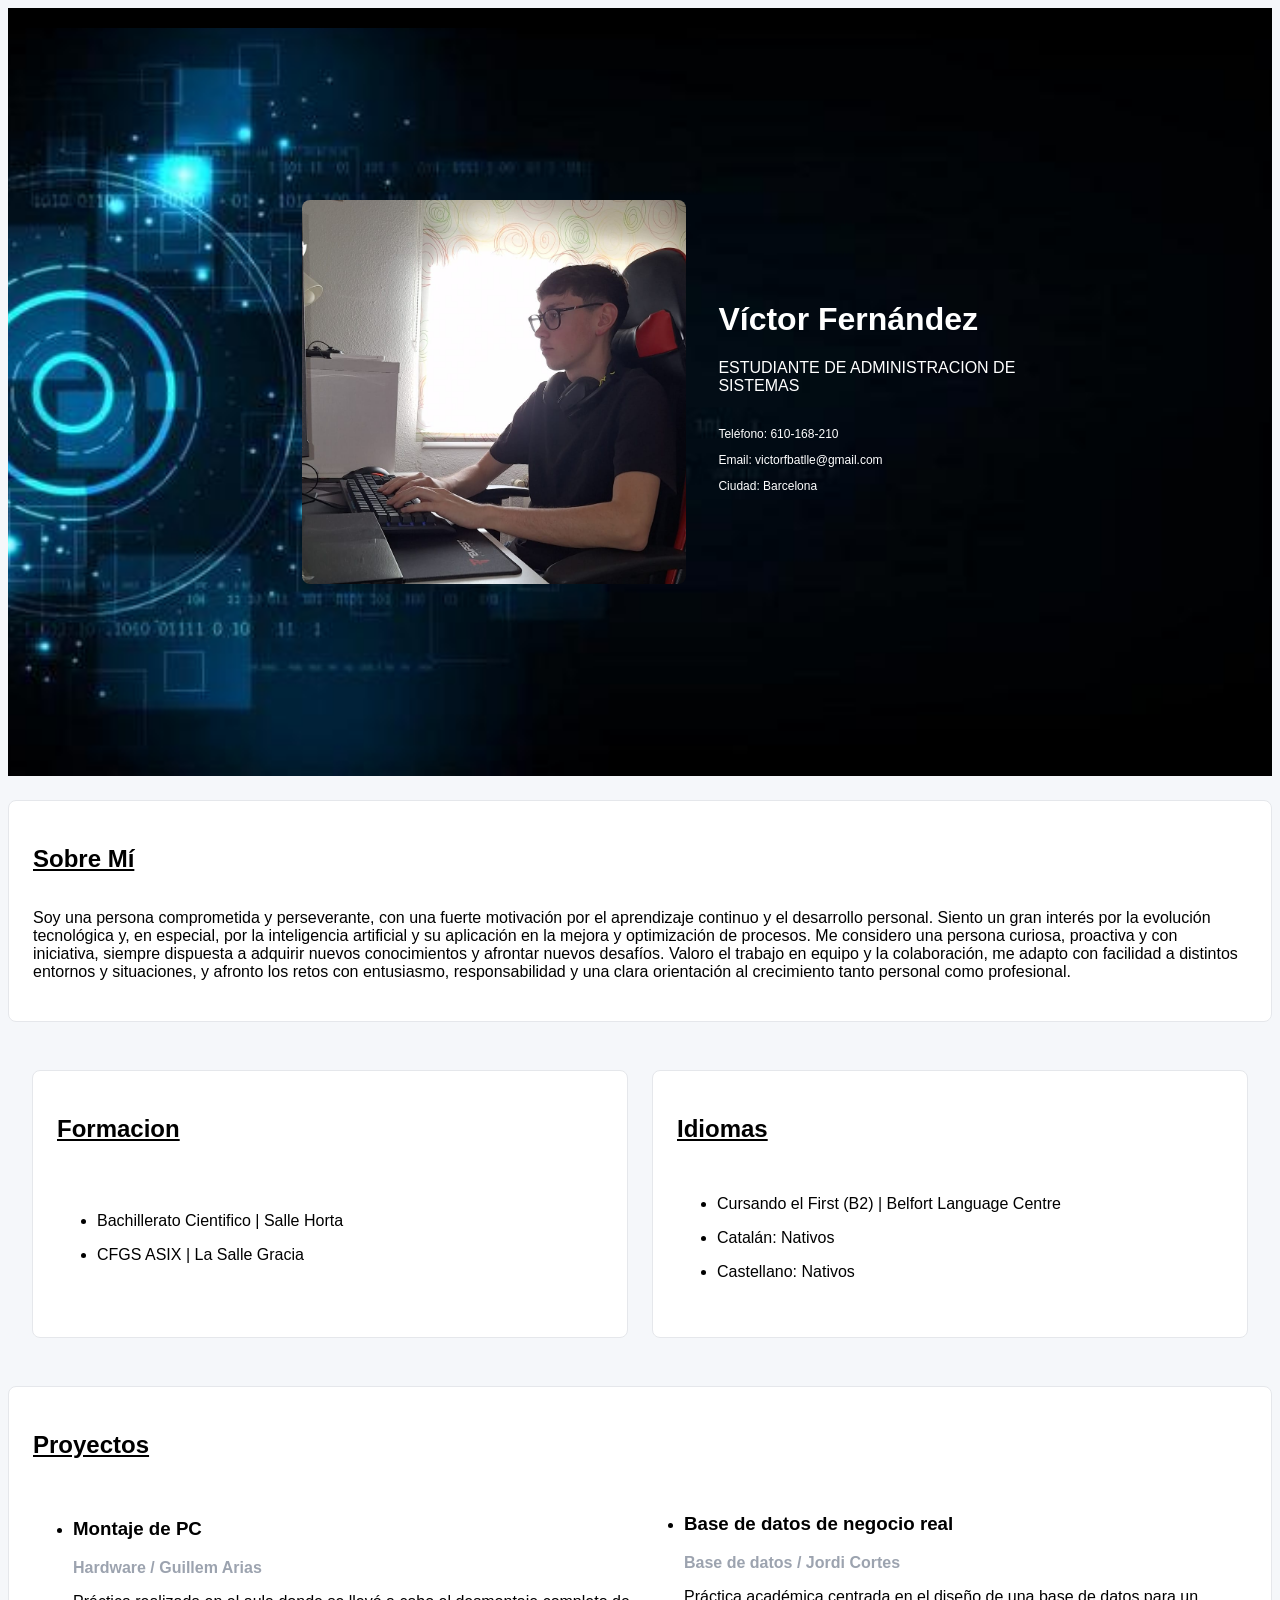
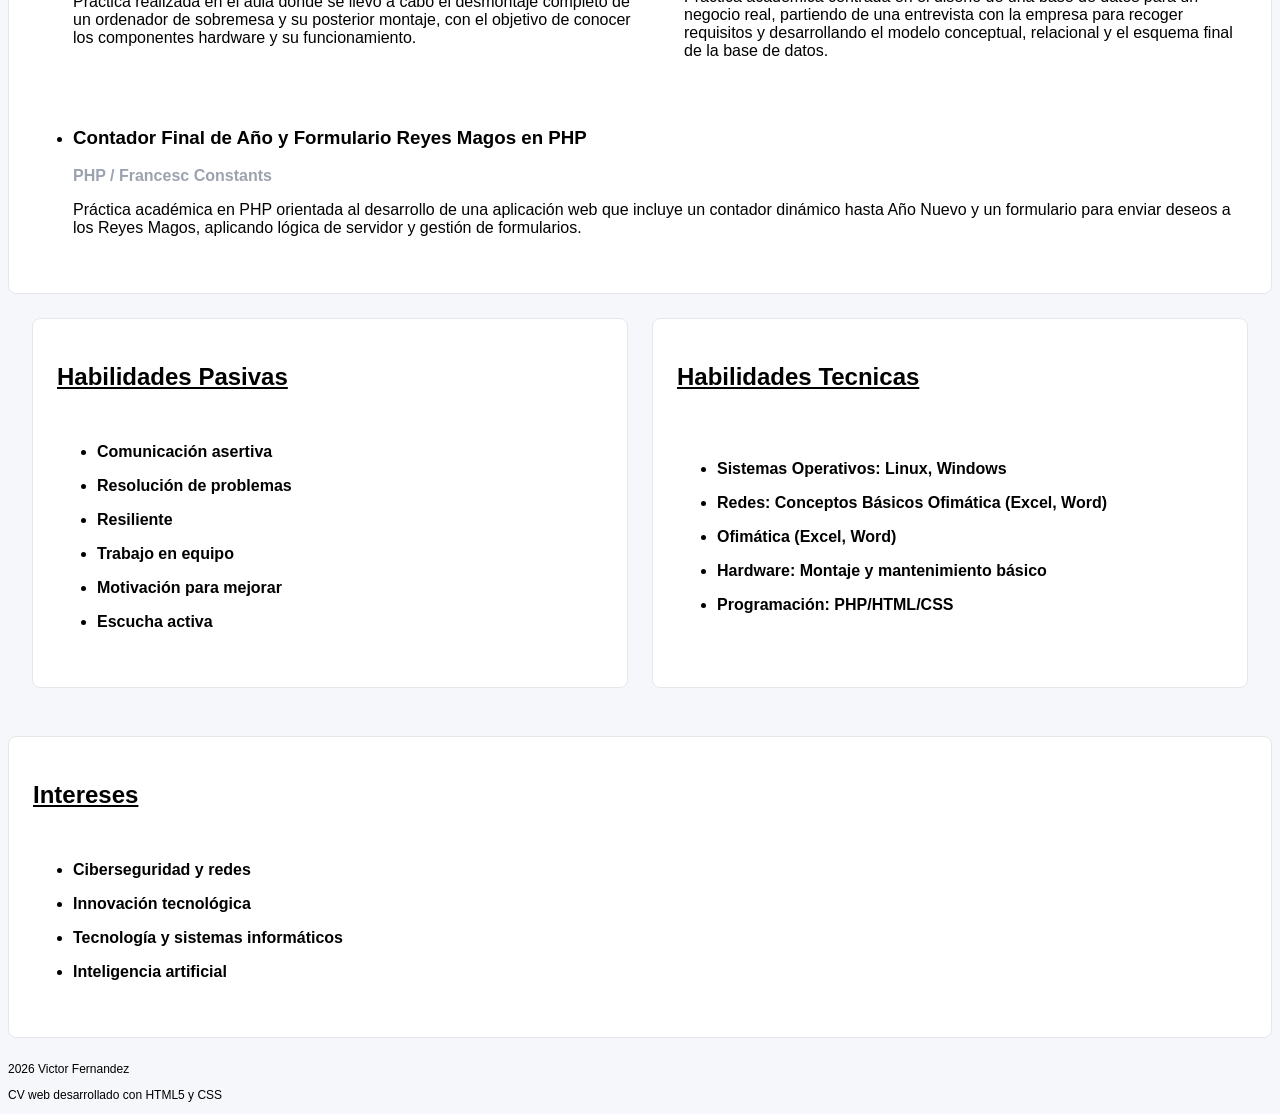
<file: CV/index.html>
<!DOCTYPE html>
<html lang="en">
<head>
    <meta charset="UTF-8">
    <meta name="viewport" content="width=device-width, initial-scale=1.0">
    <title>CV-Victor Fernandez</title>
    <link rel="stylesheet" href="style.css">
    <link rel="icon" href="IconoCV.png" alt="IconoCV">
</head>
<body class="body">
<header class="header">
  <img src="FondoCV.jpg" class="Fondo-header" alt="Fondo Portada">
  <div class="contenedor header-grid">
    <div class="FotoCV">
      <img src="FotoCV.jpeg" alt="Foto Victor">
    </div>
    <div class="HeaderTexto">
      <h1 class="Nombre">Víctor Fernández</h1>
      <p class="Oficio">ESTUDIANTE DE ADMINISTRACION DE SISTEMAS</p>
        <div class="Informacion">
            <p>Teléfono: 610-168-210</p>
            <p>Email: victorfbatlle@gmail.com</p>
            <p>Ciudad: Barcelona</p>
        </div>
    </div>
</div>
<nav class="nav">
    <div class="contenedor-nav">
        <ul>
             <li>
                <a href="#Sobre Mí">Sobre Mí</a>
             </li>
            <li>
                <a href="#Formacion">Formacion</a>
            </li>
            <li>
                <a href="#Idiomas">Idiomas</a>
            </li>
            <li>
                <a href="#Proyectos">Proyectos</a>
            </li>
            <li>
                <a href="#HabilidadesTecnicas">HabilidadesTecnicas</a>
            </li>
            <li>
                <a href="#HabilidadesPasivas">HabilidadesPasivas</a>
            </li>
            <li>
                <a href="#Intereses">Intereses</a>
            </li>
        </ul>
    </div>
    </nav>
</header>
    <main>
    <div class="contenedor">
    <section id="Sobre Mí" class="section1">
        <h2 class="Titulos">Sobre Mí</h2>
        <p>Soy una persona comprometida y perseverante, con una fuerte motivación por el aprendizaje continuo y el desarrollo personal. Siento un gran interés por la evolución tecnológica y, en especial, por la inteligencia artificial y su aplicación en la mejora y optimización de procesos. Me considero una persona curiosa, proactiva y con iniciativa, siempre dispuesta a adquirir nuevos conocimientos y afrontar nuevos desafíos. Valoro el trabajo en equipo y la colaboración, me adapto con facilidad a distintos entornos y situaciones, y afronto los retos con entusiasmo, responsabilidad y una clara orientación al crecimiento tanto personal como profesional.</p>
    </section>
    <div class="FormacionIdiomas-grid">
    <section id="Formacion" class="section2">
        <h2 class="Titulos">Formacion</h2>
        
         <ul class="Formacion">
            <li>
                <p>Bachillerato Cientifico | Salle Horta</p>
            </li>
            <li>
                <p>CFGS ASIX | La Salle Gracia</p>
            </li>
         </ul>
    </section>
    <section id="Idiomas" class="section3">

            <h2 class="Titulos">Idiomas</h2>

        <ul class="Idiomas">
                <li>
                    <p>Cursando el First (B2) |  Belfort Language Centre</p>
                </li>
                <li>
                    <p>Catalán: Nativos</p>
                </li>
                <li>
                    <p>Castellano: Nativos</p>
                </li>
        </ul>
    </div>
        
    </section>
    <section id="Projectos" class="section4">
         
        <h2 class="Titulos">Proyectos</h2>

        <ul class="Projectos">
            <li>
                <div class="MontajePC">
                    <h3><strong> Montaje de PC</strong></h3>
                    <p class="detalle"><strong>Hardware / Guillem Arias</strong></p>
                    <p>Práctica realizada en el aula donde se llevó a cabo el desmontaje completo de un ordenador de sobremesa y su posterior montaje, con el objetivo de conocer los componentes hardware y su funcionamiento.</p>
                </div>
            </li>
            <li>
                <h3><strong> Base de datos de negocio real</strong></h3>
                <p class="detalle"><strong>Base de datos / Jordi Cortes</strong></p>
                <p>Práctica académica centrada en el diseño de una base de datos para un negocio real, partiendo de una entrevista con la empresa para recoger requisitos y desarrollando el modelo conceptual, relacional y el esquema final de la base de datos.</p>
            </li>
         </ul>
         <ul>
            <li>
                <h3><strong> Contador Final de Año y Formulario Reyes Magos en PHP </strong></h3>
                <p class="detalle"><strong>PHP / Francesc Constants</strong></p>
                <p>Práctica académica en PHP orientada al desarrollo de una aplicación web que incluye un contador dinámico hasta Año Nuevo y un formulario para enviar deseos a los Reyes Magos, aplicando lógica de servidor y gestión de formularios.</p>
            </li>
         </ul>
    </section>
<div class="Habilidades-grid">
    <section id="HabilidadesPasivas" class="section5">
        
        <h2 class="Titulos">Habilidades Pasivas</h2>
        
         <ul class="HabilidadesPasivas">
            <li>
                <p><strong>Comunicación asertiva</strong></p>
            </li>
            <li>
                <p><strong>Resolución de problemas</strong></p>
            </li>
            <li>
                <p><strong>Resiliente</strong></p>
            </li>
            <li>
                <p><strong>Trabajo en equipo</strong></p>
            </li>
            <li>
                <p><strong>Motivación para mejorar</strong></p>
            </li>
            <li>
                <p><strong>Escucha activa</strong></p>
            </li>
         </ul>
    </section>
    <section id="HabilidadesTecnicas" class="section6">
        
        <h2 class="Titulos">Habilidades Tecnicas</h2>

         <ul class="HabilidadesTecnicas">
            </li>
            <li>
                <p><strong>Sistemas Operativos: Linux, Windows</strong></p>
            </li>
            <li>
                <p><strong>Redes: Conceptos Básicos Ofimática (Excel, Word)</strong></p>
            </li>
            <li>
                <p><strong>Ofimática (Excel, Word)</strong></p>
            </li>
            <li>
                <p><strong>Hardware: Montaje y mantenimiento básico</strong></p>
            </li>
            <li>
                <p><strong>Programación: PHP/HTML/CSS</strong></p>
            </li>
         </ul>
    </section>
</div>
    <section id="Intereses" class="section7">
        
        <h2 class="Titulos">Intereses</h2>

         <ul class="Intereses">
            </li>
            <li>
                <p><strong>Ciberseguridad y redes</strong></p>
            </li>
            <li>
                <p><strong>Innovación tecnológica</strong></p>
            </li>
            <li>
                <p><strong>Tecnología y sistemas informáticos</strong></p>
            </li>
            <li>
                <p><strong>Inteligencia artificial</strong></p>
            </li>
         </ul>
    </section>
    </div>
    </main>
        <footer class="footer">
        <div class="contenedor">
            <p>2026 Victor Fernandez</p>
            <p>CV web desarrollado con HTML5 y CSS</p>
        </div>
        </footer>
        
</body>
</html>
</file>
<file: CV/style.css>
:root {
    --color-header-fondo: #f5f7fa;
    --color-detalles: #9ca3af;
    --color-body-background: #f5f7fa;
    --color-header-texto: #1f2933;
    --color-Nombre-header: white;
    --color-Oficio-header: white;
    --color-Informacion: white;
    --color-nav-a: white;
    --color-nav-a-hover: #e5e7eb;
    --background-color-nav: black;
    --background-color-section1-body: #ffffff;
    --background-color-section2-body: #ffffff;
    --background-color-section3-body: #ffffff;
    --background-color-section4-body: #ffffff;
    --background-color-section5-body: #ffffff;
    --background-color-section6-body: #ffffff;
    --background-color-section7-body: #ffffff;
}
html {
    scroll-behavior: smooth;
}

.header {
    position: relative;
    color: var(--color-header-texto);

    
}
.Fondo-header {
    position: absolute;
    object-fit: cover;
    width: 100%;
    height: 100%;
    top: 0;
    left: 0;
    z-index: 0;


}
.header-grid {
    display: grid;
    position: relative;
    grid-template-columns: auto 1fr;
    align-items: center;
    gap: 4rem;
    padding-top: 1rem;
    border-radius: 8px;
    padding: 9rem;
    margin-bottom: 1.5rem;
    z-index: 1;
    margin-left: clamp(1rem, 8vw, 10rem);
}
.body{
    font-family: 'Poppins', sans-serif;
    background-color: var(--color-body-background);
    

}
.FotoCV {
    width: clamp(150px, 30vw, 400px);
    height: clamp(150px, 30vw, 400px);
    border-radius: 8px;
    overflow: hidden;
}
.FotoCV img{
    width: 100%;
    height: 100%;
    object-fit: cover;

}
.Nombre {
    gap: 1rem;
    color: var(--color-Nombre-header);  
}
.Oficio {
    color: var(--color-Oficio-header);
    margin-bottom: 2rem;

}
.Titulos {
    text-decoration: underline;

}
.Informacion {
    z-index: 1;
    color: var(--color-Informacion);
    font-size: 0.75rem;
}
.nav { 
    position: absolute;
    top: 0;
    left: 0;
    right: 0;
    z-index: 10;
    background-color: var(--background-color-nav);
    height: 20px;
    overflow: hidden;
    transition: height 0.3s ease;
}
.nav a {
    color: var(--color-nav-a);
    text-decoration: underline;
}
.nav a:hover {
    color: var(--color-nav-a-hover);
    text-decoration: underline;
    height: 50px;
}
.contenedor-nav {
    display: flex;
    justify-content: center;
    align-items: center;
    height: 50px;
}
.nav ul {
    display: flex;
    flex-direction: row;
    gap: 2rem;
    list-style: none;
    margin: 0;
    padding: 0;
    opacity: 0;
    transition: opacity 0.3s ease;
}
.nav:hover ul {
    opacity: 1;
}
.nav a {
    color: var(--color-nav-a);
    text-decoration: none;
    font-size: 0.9rem;
}
.nav:hover {
    height: 50px;
}
.nav a:hover {
    color: var(--color-nav-a-hover);
    text-decoration: underline;
}
.section1 {
    display: grid;
    background-color: var(--background-color-section1-body);
    border: 1px solid #e5e7eb;
    border-radius: 8px;
    padding: 1.5rem;
    margin-bottom: 1.5rem;
}
.FormacionIdiomas-grid{
    display: flex;
    flex-direction: column;
    gap: 1.5rem;
    padding: 1.5rem;    
}
.section2 {
    display: grid;
    background-color: var(--background-color-section2-body);
    border: 1px solid #e5e7eb;
    border-radius: 8px;
    padding: 1.5rem;
    margin-bottom: 1.5rem;   
}
.Formacion {
    margin-bottom: rem;


}
.section3 {
    display: grid;
    background-color: var(--background-color-section3-body);
    border: 1px solid #e5e7eb;
    border-radius: 8px;
    padding: 1.5rem;
    margin-bottom: 1.5rem;
}
.section4 {
    display: grid;
    background-color: var(--background-color-section4-body);
    border: 1px solid #e5e7eb;
    border-radius: 8px;
    padding: 1.5rem;  
}
.Habilidades-grid{
    display: flex;
    flex-direction: column;
    gap: 1.5rem;
    padding: 1.5rem;
}
.Projectos {
    display: grid;
    grid-template-columns: auto auto;
    gap: 2rem;
}
.MontajePC {
    margin-top: 1.5rem;
}
.detalle {
    color: #9ca3af;
}
.section5 {
    display: grid;
    background-color: var(--background-color-section5-body);
    border: 1px solid #e5e7eb;
    border-radius: 8px;
    padding: 1.5rem;
    margin-bottom: 1.5rem;
}
.section6 {
    display: grid;
    background-color: var(--background-color-section6-body);
    border: 1px solid #e5e7eb;
    border-radius: 8px;
    padding: 1.5rem;
    margin-bottom: 1.5rem; 
}
.section7 {
    display: grid;
    background-color: var(--background-color-section7-body);
    border: 1px solid #e5e7eb;
    border-radius: 8px;
    padding: 1.5rem;
    margin-bottom: 1.5rem;
}
.footer {
    font-size: 0.75rem;
}
@media (max-width: 425px) {
    .header-grid {
        grid-template-columns: 1fr;
        text-align: center;
        margin-left: 0;
        margin-right: 0;
        padding: 1rem;
        gap: 0.5rem;
    }

    .FotoCV {
        width: 100px;
        height: 100px;
        margin: 0 auto;
    }

    .Nombre {
        font-size: 1.2rem;
    }

    .Oficio {
        font-size: 0.8rem;
    }

    .Informacion {
        font-size: 0.7rem;
    }

    .section1 {
        background-color: #ffffff;
        margin: 0.5rem;
        padding: 0.8rem;
    }
    .section2 {
        background-color: #ffffff;
        margin: 0.5rem;
        padding: 0.8rem;

    }
    .section3 {
        background-color: #ffffff;
        margin: 0.5rem;
        padding: 0.8rem;
        
    }
    .section4 {
        background-color: #ffffff;
        margin: 0.5rem;
        padding: 0.8rem;
        
    }
    .section5 {
        background-color: #ffffff;
        margin: 0.5rem;
        padding: 0.8rem;
        
    }
    .section6 {
        background-color: #ffffff;
        margin: 0.5rem;
        padding: 0.8rem;
        
    }
    .section7 {
        background-color: #ffffff;
        margin: 0.5rem;
        padding: 0.8rem;
        
    }

    .FormacionIdiomas-grid {
        flex-direction: column;
        padding: 0.5rem;

    }
    .Habilidades-grid {
        flex-direction: column;
        padding: 0.5rem;
    }

    .Projectos {
        grid-template-columns: 1fr;
    }
}
@media (min-width: 768px) {
    .Habilidades-grid {
        flex-direction: row;
    }
    .Habilidades-grid section {
        flex: 1;
    }

    .FormacionIdiomas-grid {
        flex-direction: row;
    }
    .FormacionIdiomas-grid section {
        flex: 1;
    }
    .FotoCV {
        width: clamp(150px, 30vw, 400px);
        height: clamp(150px, 30vw, 400px);
    }
    .header-grid {
        margin-left: clamp(1rem, 8vw, 10rem);
        padding: 12rem;
        gap: 2rem;
        margin-bottom: 1.5rem;
    }
}
@media (min-width: 1024px) {
    .Habilidades-grid {
        flex-direction: row;
    }
    .Habilidades-grid section {
        flex: 1;
    } 
    .FormacionIdiomas-grid {
        flex-direction: row;
    }
    .FormacionIdiomas-grid section {
        flex: 1;
    }
}
@media print {
    body {
        font-size: 11px;
        line-height: 1.2;
        print-color-adjust: exact;
    }
    .header {
        position: relative;
        page-break-inside: avoid;
    }
    .Fondo-header {
        position: absolute;
        object-fit: cover;
        width: 100%;
        height: 100%;
    }
    .header-grid {
        display: grid;
        grid-template-columns: auto 1fr;
        padding: 8px;
        margin-left: 8px;
        gap: 8px;
    }
    .FotoCV {
        width: 80px;
        height: 80px;
        border-radius: 4px;
        overflow: hidden;
    }
    .FotoCV img {
        width: 100%;
        height: 100%;
        object-fit: cover;
    }
    .Nombre {
        color: var(--color-Nombre-header);
        font-size: 18px;
        margin: 0;
    }
    .Oficio {
        color: var(--color-Oficio-header);
        font-size: 12px;
        margin-bottom: 4px;
    }
    .Informacion {
        color: var(--color-Informacion);
        font-size: 9px;
    }
    .nav,
    .no-print {
        display: none;
    }

    .section1 {
        page-break-inside: avoid;
        border: 1px solid #ccc;
        margin-bottom: 3px;
        padding: 5px;
    }
    .section2 {
        page-break-inside: avoid;
        border: 1px solid #ccc;
        margin-bottom: 3px;
        padding: 5px;
    }
    .section3 {
        page-break-inside: avoid;
        border: 1px solid #ccc;
        margin-bottom: 3px;
        padding: 5px;
    }
    .section4 {
        page-break-inside: avoid;
        border: 1px solid #ccc;
        margin-bottom: 3px;
        padding: 5px;
    }
    .section5 {
        page-break-inside: avoid;
        border: 1px solid #ccc;
        margin-bottom: 3px;
        padding: 5px;
    }
    .section6 {
        page-break-inside: avoid;
        border: 1px solid #ccc;
        margin-bottom: 3px;
        padding: 5px;
    }
    .section7 {
        page-break-inside: avoid;
        border: 1px solid #ccc;
        margin-bottom: 3px;
        padding: 5px;
    }
    .Titulos {
        font-size: 13px;
        margin: 3px;
    }
    .FormacionIdiomas-grid {
        display: flex;
        flex-direction: row;
        gap: 8px;
    }
    .FormacionIdiomas-grid section {
        flex: 1;
    }
    .Habilidades-grid {
        display: flex;
        flex-direction: row;
        gap: 8px;
    }
    .Habilidades-grid section {
        flex: 1;
    }
    .Projectos {
        display: grid;
        grid-template-columns: 1fr 1fr;
        gap: 8px;
    }
    .detalle {
        color: var(--color-detalles);
        font-size: 9px;
    }
    p, li {
        margin: 2px;
    }

    a[href]::after {
        content: "";
    }

    .footer {
        margin-top: 5px;
        font-size: 9px;
    }
}
</file>
